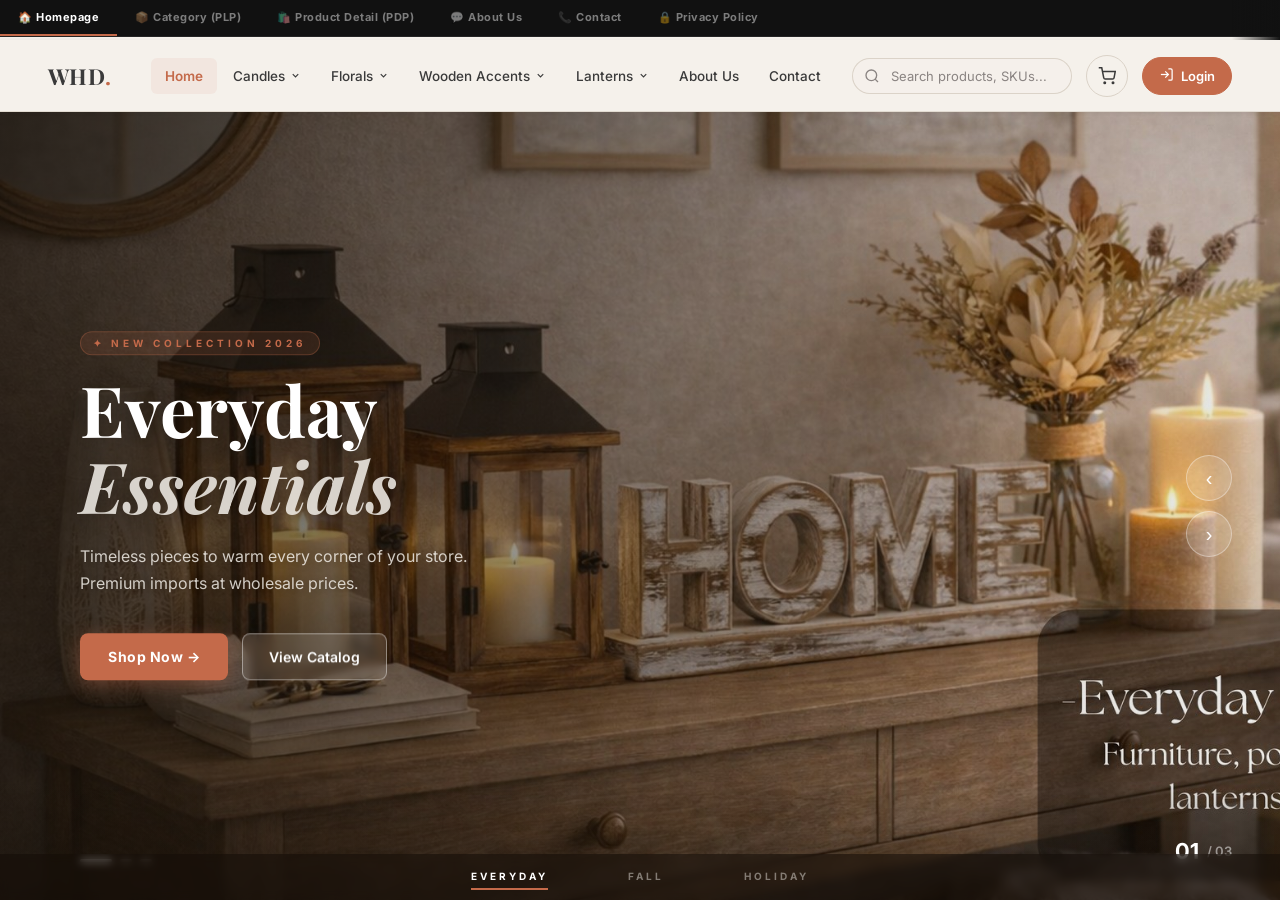
<file: index.html>
<!DOCTYPE html>
<html lang="en">
<head>
  <meta charset="UTF-8">
  <meta http-equiv="refresh" content="0; url=WHD_Website_Design_v8%20copy.html">
  <title>WHD – Redirecting…</title>
  <style>
    body { margin: 0; display: flex; align-items: center; justify-content: center; height: 100vh; font-family: sans-serif; background: #0e0e0e; color: #fff; }
  </style>
</head>
<body>
  <p>Loading… <a href="WHD_Website_Design_v8%20copy.html">Click here if not redirected</a></p>
</body>
</html>
</file>
